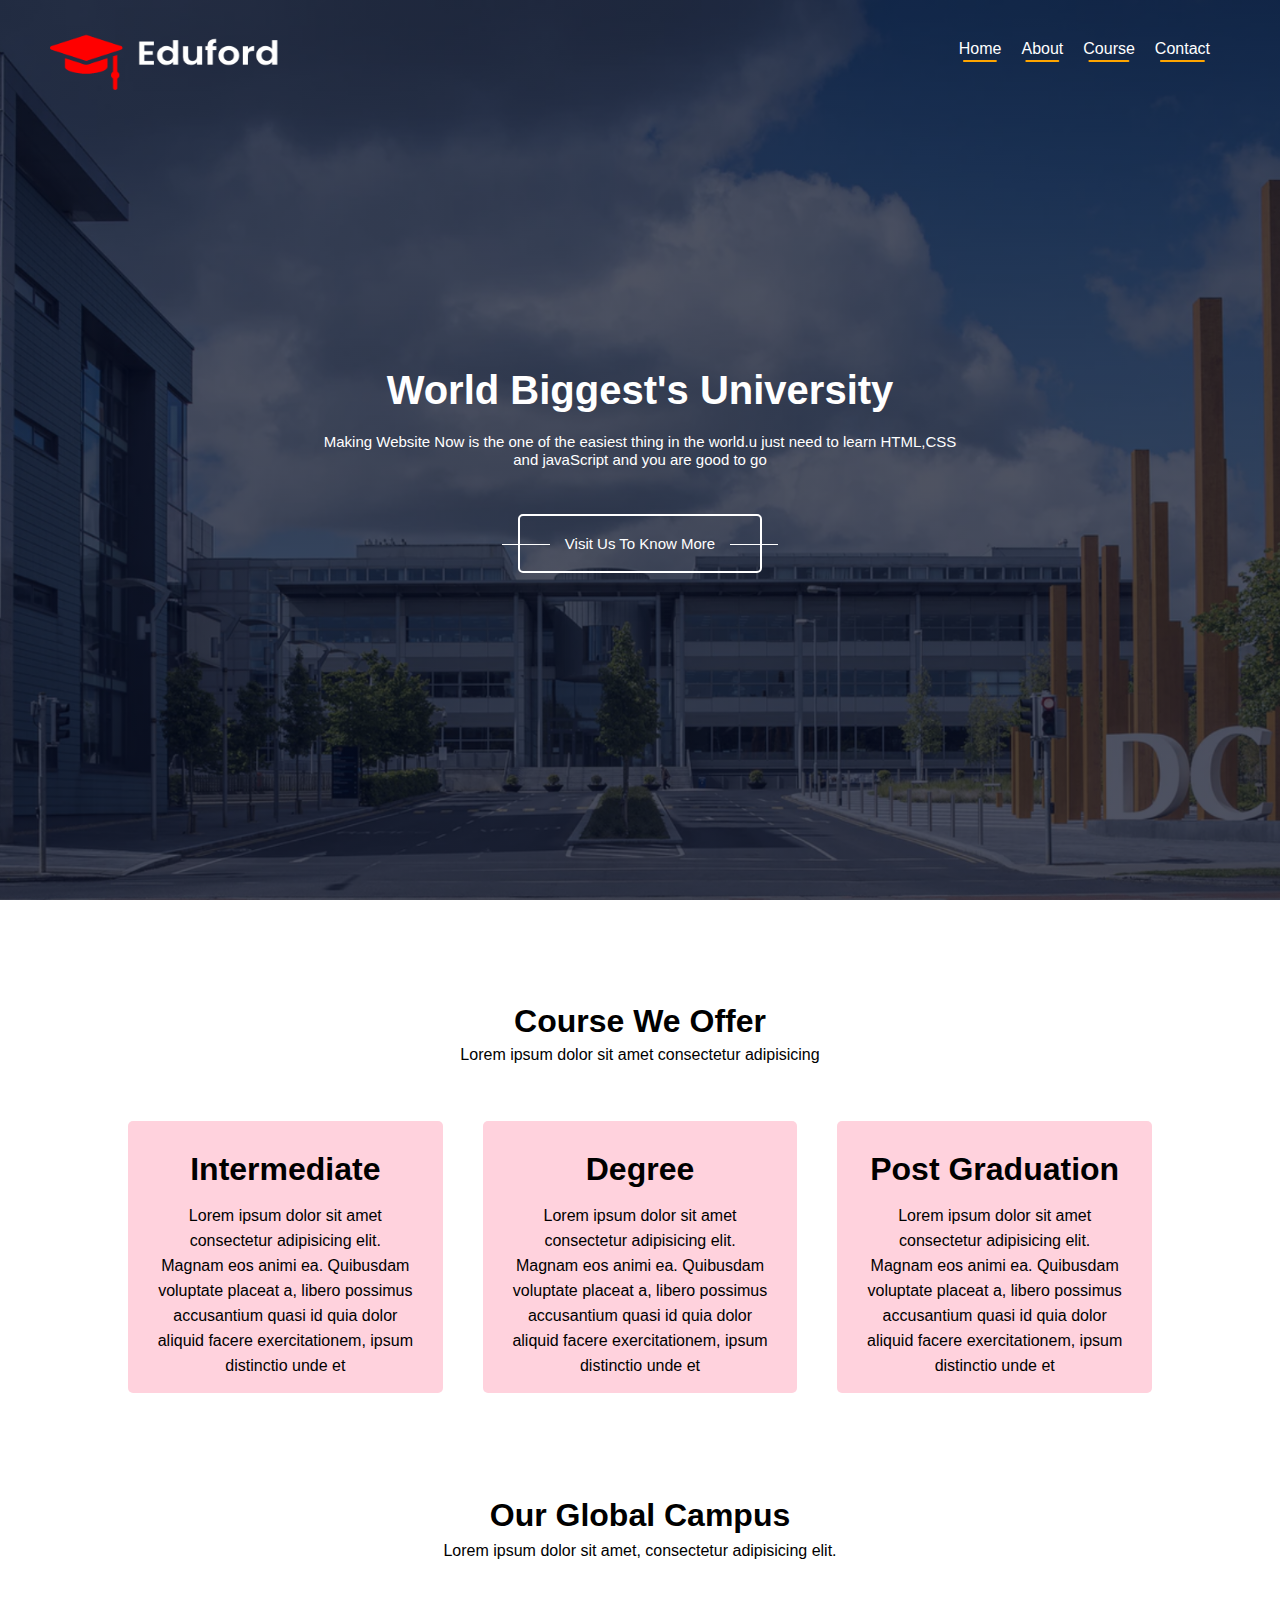
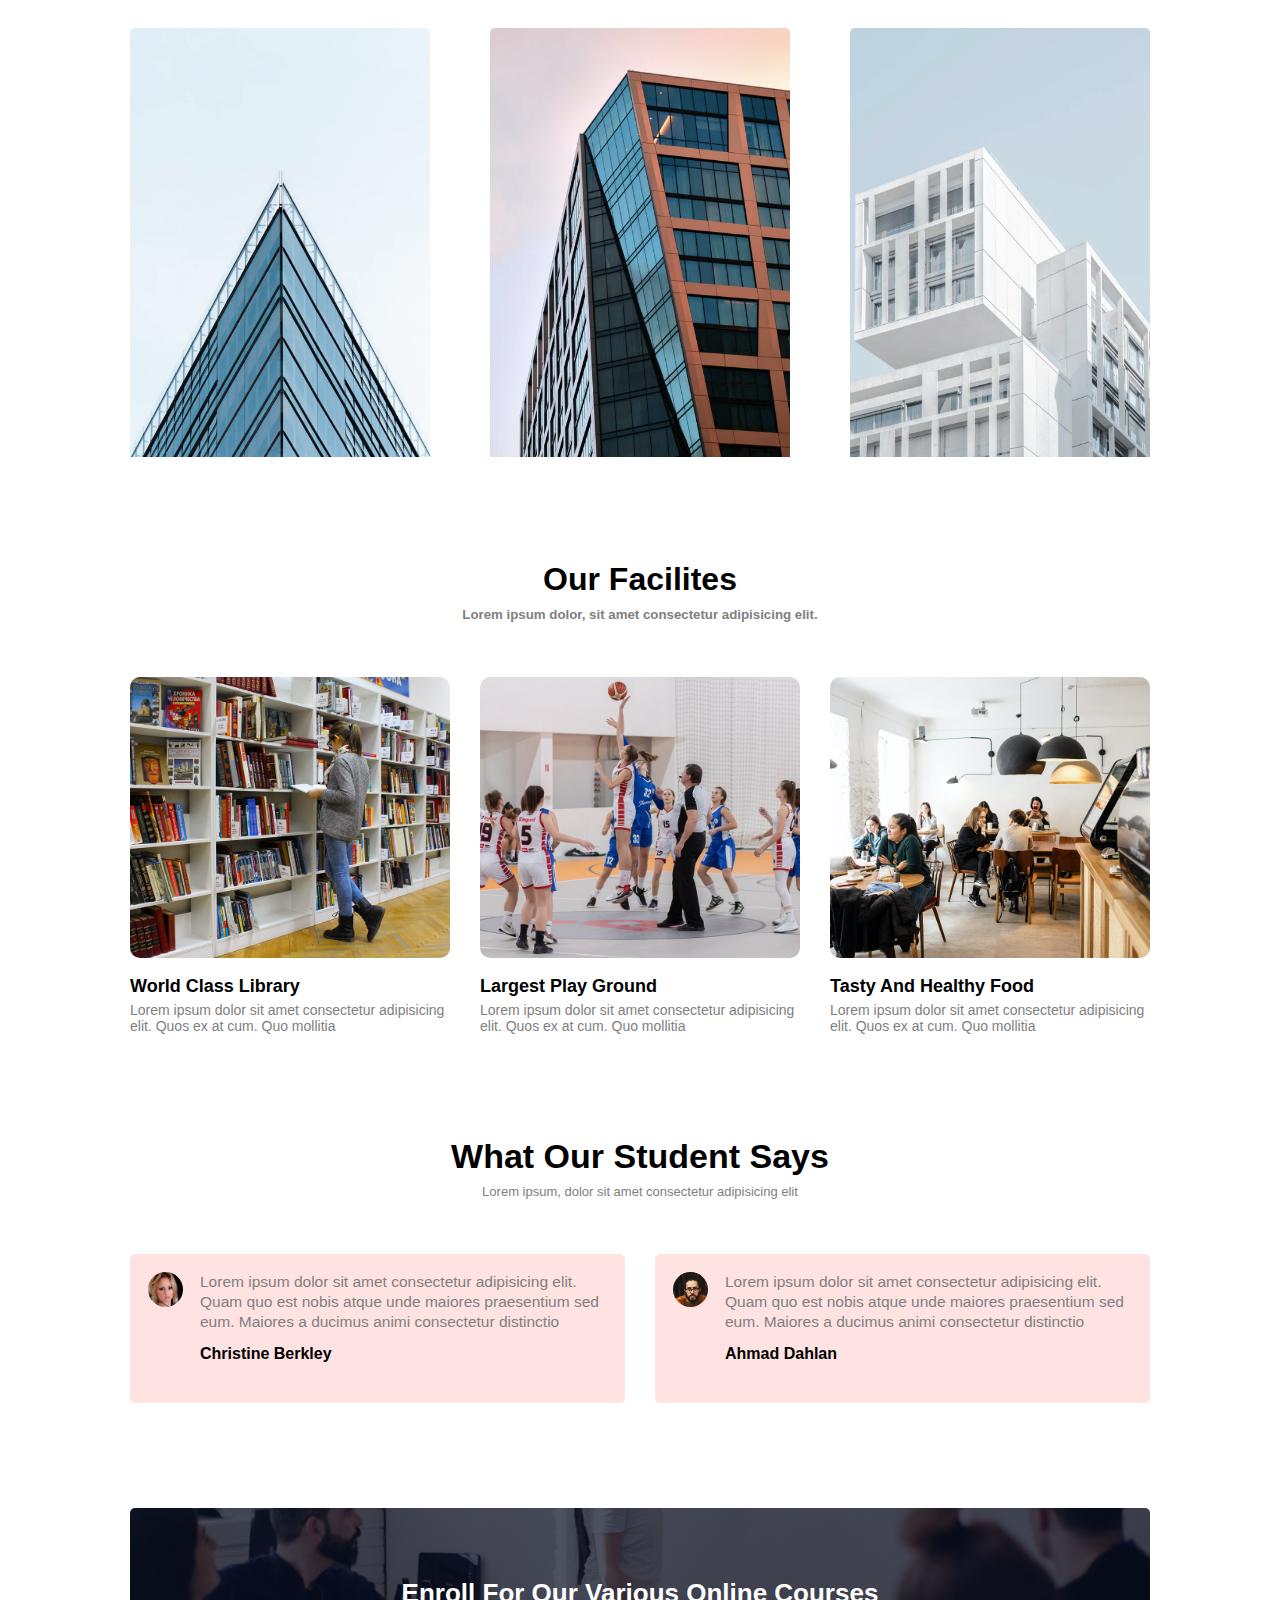
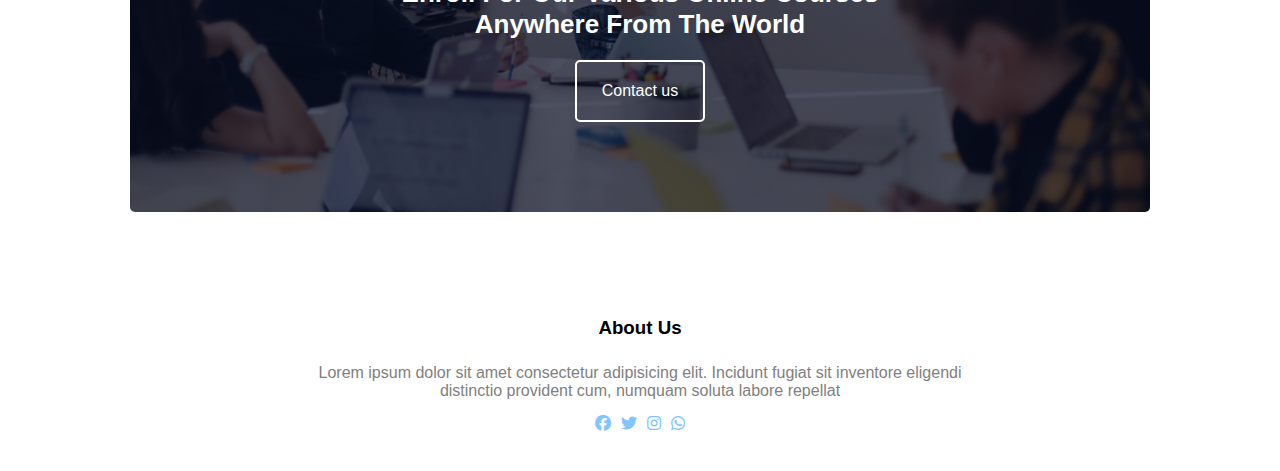
<file: index.html>
<!DOCTYPE html>
<html lang="en">

<head>
    <meta charset="UTF-8">
    <meta name="viewport" content="width=2, initial-scale=1.0">
    <title>Document</title>
    <link rel="stylesheet" href="style.css">
    <link rel="stylesheet" href="https://cdnjs.cloudflare.com/ajax/libs/font-awesome/6.7.2/css/all.min.css" integrity="sha512-Evv84Mr4kqVGRNSgIGL/F/aIDqQb7xQ2vcrdIwxfjThSH8CSR7PBEakCr51Ck+w+/U6swU2Im1vVX0SVk9ABhg==" crossorigin="anonymous" referrerpolicy="no-referrer" />
</head>

<body>
    <div id="home" class="container">
        <div class="navbar-container">
            <div class="logo"><img src="eduford_img/logo.png"></div>
            <div class="navbar">
                <ul>
                    <li><a href="#home">Home</a></li>
                    <li><a href="#about">About</a></li>
                    <li><a href="#course">Course</a></li>
                    <li><a href="#contact">Contact</a></li>
                </ul>
            </div>
            <div class="navbar-hp">
                <ul>
                    <li><a href="#home">Home</a><i class="fa-solid fa-xmark"></i></li>
                    <li><a href="#about">About</a></li>
                    <li><a href="#course">Course</a></li>
                    <li><a href="#contact">Contact</a></li>
                </ul>
            </div>
            <button onclick="navToggle()" class="nav-toggle">
                <i class="fas fa-bars"></i>
            </button>
        </div>
        <div class="main-text">
            <h1>World Biggest's University</h1>
            <h5>Making Website Now is the one of the easiest thing in the world.u just need to learn HTML,CSS and
                javaScript and you are good to go</h5>
            <button>Visit Us To Know More</button>
        </div>
    </div>
    <div id="course" class="course">
        <div class="course-text">
            <h1>Course We Offer</h1>
            <p>Lorem ipsum dolor sit amet consectetur adipisicing </p>
        </div>
        <div class="course-card">
            <div class="course-card-in">
                <h1>Intermediate</h1>
                <p>Lorem ipsum dolor sit amet consectetur adipisicing elit. Magnam eos animi ea. Quibusdam voluptate
                    placeat a, libero possimus accusantium quasi id quia dolor aliquid facere exercitationem, ipsum
                    distinctio unde et</p>
            </div>
            <div class="course-card-in">
                <h1>Degree</h1>
                <p>Lorem ipsum dolor sit amet consectetur adipisicing elit. Magnam eos animi ea. Quibusdam voluptate
                    placeat a, libero possimus accusantium quasi id quia dolor aliquid facere exercitationem, ipsum
                    distinctio unde et</p>
            </div>
            <div class="course-card-in">
                <h1>Post Graduation</h1>
                <p>Lorem ipsum dolor sit amet consectetur adipisicing elit. Magnam eos animi ea. Quibusdam voluptate
                    placeat a, libero possimus accusantium quasi id quia dolor aliquid facere exercitationem, ipsum
                    distinctio unde et</p>
            </div>
        </div>
    </div>
    <div class="global-campus">
        <div class="global-campus-text">
            <h1>Our Global Campus</h1>
            <p>Lorem ipsum dolor sit amet, consectetur adipisicing elit. </p>
        </div>
        <div class="campus-image">
            <div class="global-campus-image">
                <img src="eduford_img/london.png">
                <div class="layer">
                    <p>London</p>
                </div>
            </div>
            <div class="global-campus-image">
                <img src="eduford_img/newyork.png">
                <div class="layer">
                    <p>New York</p>
                </div>
            </div>
            <div class="global-campus-image">
                <img src="eduford_img/washington.png">
                <div class="layer">
                    <p>Washington</p>
                </div>
            </div>
        </div>
    </div>
    <div class="facilities">
        <div class="facilities-text">
            <h1>Our Facilites</h1>
            <h5>Lorem ipsum dolor, sit amet consectetur adipisicing elit. </h5>
        </div>
        <div class="facilities-main">
            <div class="facilities-main-category">
                <img src="eduford_img/library.png">
                <h2>World Class Library</h5>
                    <p>Lorem ipsum dolor sit amet consectetur adipisicing elit. Quos ex at cum. Quo mollitia</p>
            </div>
            <div class="facilities-main-category">
                <img src="eduford_img/basketball.png">
                <h2>Largest Play Ground</h5>
                    <p>Lorem ipsum dolor sit amet consectetur adipisicing elit. Quos ex at cum. Quo mollitia</p>
            </div>
            <div class="facilities-main-category">
                <img src="eduford_img/cafeteria.png">
                <h2>Tasty And Healthy Food</h3>
                    <p>Lorem ipsum dolor sit amet consectetur adipisicing elit. Quos ex at cum. Quo mollitia</p>
            </div>
        </div>
    </div>
    <div class="student-say">
        <div class="student-say-text">
            <h1>What Our Student Says</h1>
            <p>Lorem ipsum, dolor sit amet consectetur adipisicing elit</p>
        </div>
        <div class="student-say-main">
            <div class="student-says">
                <img src="eduford_img/user1.jpg" width="35px" height="35px">
                <div class="student-says-text">
                    <p>Lorem ipsum dolor sit amet consectetur adipisicing elit. Quam quo est nobis atque unde maiores
                        praesentium sed eum. Maiores a ducimus animi consectetur distinctio</p>
                    <h4>Christine Berkley</h4>
                </div>
            </div>
            <div class="student-says">
                <img src="eduford_img/user2.jpg" width="35px" height="35px">
                <div class="student-says-text">
                    <p>Lorem ipsum dolor sit amet consectetur adipisicing elit. Quam quo est nobis atque unde maiores
                        praesentium sed eum. Maiores a ducimus animi consectetur distinctio</p>
                    <h4>Ahmad Dahlan</h4>
                </div>
            </div>
        </div>
    </div>
    <div id="contact" class="contact">
        <h1>enroll for our various online courses</h1>
        <h1>anywhere from the world</h1>
        <button>Contact us</button>
    </div>
    <div id="about" class="about">
        <h3>About Us</h3>
        <p>Lorem ipsum dolor sit amet consectetur adipisicing elit. Incidunt fugiat sit inventore eligendi distinctio provident cum, numquam soluta labore repellat</p>
        <div class="about-sosmed">
            <i class="fa-brands fa-facebook"></i>
            <i class="fa-brands fa-twitter"></i>
            <i class="fa-brands fa-instagram"></i>
            <i class="fa-brands fa-whatsapp"></i>
        </div>
    </div>


    <script>
        let navbarHp = document.querySelector(".navbar-hp");
        let navbarBack = document.querySelector(".fa-xmark");


        navbarBack.addEventListener("click", () => {
            navbarHp.style.right = "-300px"
        });

        function navToggle() {
            navbarHp.style.right = "0px"
            console.log("true");
            
        }


    </script>
</body>

</html>
</file>
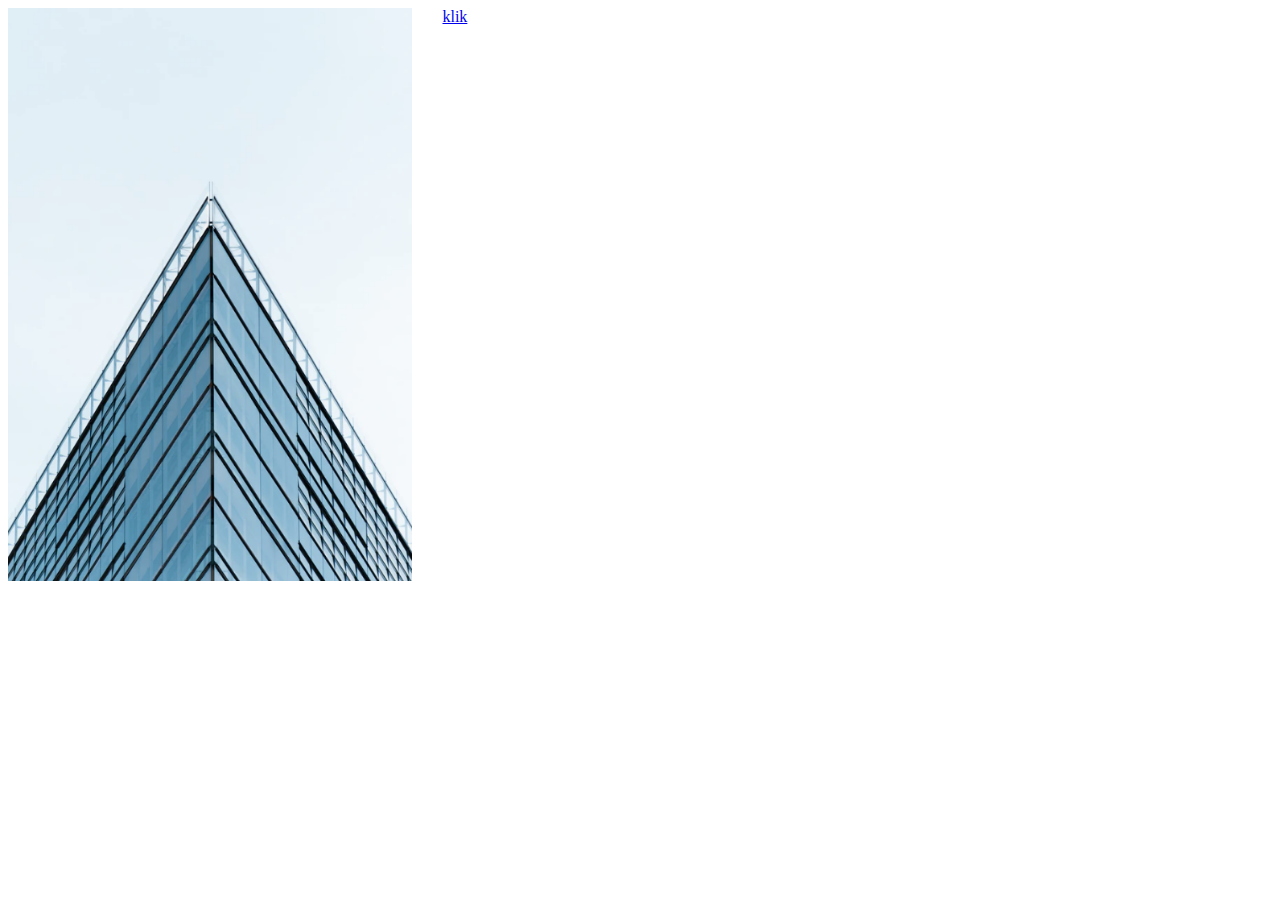
<file: try.html>
<!DOCTYPE html>
<html lang="en">

<head>
    <meta charset="UTF-8">
    <meta name="viewport" content="width=device-width, initial-scale=1.0">
    <title>Document</title>
    <style>
        .layer {
            width: 100%;
            height: 100%;
            position: absolute;
            left: 0;
            top: 0;
            transition: 2s background-color;
            font-size: 20px;
        }
        .layer h3 {
            position: absolute;
            bottom: 0;
            transition: .3s;
            left: 50%;
            transform: translate(-50%, -50%);
            opacity: 0;
        }
        .layer:hover h3 {
            opacity: 1;
            bottom: 70%;
        }
        .layer:hover {
            background-color: rgba(226,0,0,.7);
        }
        .campus-col {
            position: relative;
            flex-basis: 32%;
            overflow: hidden;
            width: 33%;
        }
        .campus-col img {
            width: 100%;
        }
        body {
            display: flex;
            gap: 30px;
        }
    </style>
</head>

<body>
    <div class="campus-col">
        <img class="" src="eduford_img/london.png">
        <div class="layer">
            <h3>London</h3>
        </div>
    </div>
    <a href="index.html" target="_blank" id="demo">klik</a>

    <script>
        let demo = document.getElementById("demo");

        demo.addEventListener("click", (e) => {
            // e.preventDefault();
        })


    </script>

</body>

</html>
</file>
<file: style.css>
* {
    margin: 0;
    padding: 0;
    font-family: "Poppins", sans-serif;
    box-sizing: border-box;
}

.container {
    width: 100%;
    min-height: 100vh;
    background: linear-gradient(rgba(4, 9, 30, 0.7), rgba(4, 9, 30, 0.7)), url('eduford_img/banner.png');
    background-size: cover;
    background-position: center;
    padding: 30px;
    position: relative;
}

.nav-toggle {
    display: none;
}

@media screen and (max-width: 600px) {
    .navbar {
        display: none;
    }

    .nav-toggle {
        margin-top: -22px;
        display: block;
    }

    .course-card .course-card-in {
        width: 100% !important;
    }

    .course-card {
        flex-direction: column;
    }

    .container {
        overflow: hidden;
    }

    .navbar-hp {
        display: block !important;
        position: absolute;
        width: 50%;
        transition: .8s;
        margin-top: -30px;
        background: #fff;
        z-index: 1;
        border-radius: 10px;
        height: 100vh;
        right: -300px;
        -webkit-border-radius: 10px;
        -moz-border-radius: 10px;
        -ms-border-radius: 10px;
        -o-border-radius: 10px;
        -webkit-transition: .8s;
        -moz-transition: .8s;
        -ms-transition: .8s;
        -o-transition: .8s;
    }

    .navbar-hp ul li a {
        text-decoration: none;
        color: #333;
        list-style-type: none;
        position: relative;
        padding: 15px;
    }

    .navbar-hp ul li {
        width: 100%;
    }

    .navbar-hp ul li {
        display: flex;
        flex-direction: column;
        gap: 10px;
    }

    .navbar-hp ul li:first-child {
        display: flex;
        position: relative;
        justify-content: space-between;
        width: 100%;
        flex-direction: row;
        border-radius: 10px 0 0 0;
        -webkit-border-radius: 10px 0 0 0;
        -moz-border-radius: 10px 0 0 0;
        -ms-border-radius: 10px 0 0 0;
        -o-border-radius: 10px 0 0 0;
    }

    .navbar-hp ul li:first-child a {
        width: 80%;
    }

    .navbar-hp ul li:first-child:hover a {
        background: #c3c3c3;
    }

    .navbar-hp ul li:first-child i:hover {
        animation: puter .3s linear forwards;
        -webkit-animation: puter .3s linear forwards;
    }

    .navbar-hp ul li:first-child i {
        padding: 7px 9px;
        cursor: pointer;
        background: #c3c3c3;
        border-radius: 50%;
        right: 15px;
        position: absolute;
        top: 12px;
        -webkit-border-radius: 50%;
        -moz-border-radius: 50%;
        -ms-border-radius: 50%;
        -o-border-radius: 50%;
    }

    @keyframes puter {
        0% {
            transform: rotate(0deg);
            -webkit-transform: rotate(0deg);
            -moz-transform: rotate(0deg);
            -ms-transform: rotate(0deg);
            -o-transform: rotate(0deg);
        }

        50% {
            transform: rotate(90deg);
            -webkit-transform: rotate(90deg);
            -moz-transform: rotate(90deg);
            -ms-transform: rotate(90deg);
            -o-transform: rotate(90deg);
        }

        100% {
            transform: rotate(180deg);
            -webkit-transform: rotate(180deg);
            -moz-transform: rotate(180deg);
            -ms-transform: rotate(180deg);
            -o-transform: rotate(180deg);
        }
    }

    .navbar-hp ul li:hover:not(.navbar-hp ul li:first-child) {
        background: rgb(197, 197, 197);
    }
}

.navbar-hp {
    display: none;
}

.nav-toggle {
    font-size: 1.5rem;
    color: hsl(205, 78%, 60%);
    background: transparent;
    border-color: transparent;
    transition: all 0.3s linear;
    cursor: pointer;
    -webkit-transition: all 0.3s linear;
    -moz-transition: all 0.3s linear;
    -ms-transition: all 0.3s linear;
    -o-transition: all 0.3s linear;
}

.nav-toggle:hover {
    color: hsl(205, 78%, 60%);
    transform: rotate(90deg);
}

.navbar-container {
    display: flex;
    justify-content: space-between;
}

.navbar-container .logo img {
    width: 230px;
    height: 60px;
    margin: 0 20px;
}

.navbar-container .navbar ul {
    display: flex;
    gap: 20px;
    margin: 10px 40px;
}

ul li {
    list-style-type: none;
}

.navbar-container .navbar ul li a {
    text-decoration: none;
    color: #fff;
    list-style-type: none;
    position: relative;
}

.navbar ul li a::after {
    content: "";
    background: orange;
    width: 80%;
    height: 2px;
    position: absolute;
    bottom: -5px;
    left: 50%;
    transform: translate(-50%, 0);
    border-radius: 4px;
    -webkit-border-radius: 4px;
    -moz-border-radius: 4px;
    -ms-border-radius: 4px;
    -o-border-radius: 4px;
    -webkit-transform: translate(-50%, 0);
    -moz-transform: translate(-50%, 0);
    -ms-transform: translate(-50%, 0);
    -o-transform: translate(-50%, 0);
}

.container .main-text {
    color: #fff;
    text-align: center;
    position: absolute;
    top: 52%;
    left: 50%;
    transform: translate(-50%, -50%);
    -webkit-transform: translate(-50%, -50%);
    -moz-transform: translate(-50%, -50%);
    -ms-transform: translate(-50%, -50%);
    -o-transform: translate(-50%, -50%);
}

.main-text h1 {
    font-weight: 700;
    margin: 5px;
    font-size: 40px;
}

.main-text h5 {
    font-size: 15px;
    font-weight: 500;
    margin: 20px 0 25px;
    line-height: 18px;
}

.main-text button {
    font-size: 15px;
    cursor: pointer;
    padding: 19px 45px;
    border: 2px solid #fff;
    outline: none;
    border-radius: 5px;
    background: transparent;
    color: #fff;
    -webkit-border-radius: 5px;
    -moz-border-radius: 5px;
    -ms-border-radius: 5px;
    -o-border-radius: 5px;
    position: relative;
    margin-top: 20px;
    transition: .5s border, .5s background;
    -webkit-transition: .5s border, .5s background;
    -moz-transition: .5s border, .5s background;
    -ms-transition: .5s border, .5s background;
    -o-transition: .5s border, .5s background;
}

.main-text button:hover {
    border: 2px solid #858585;
    background: orange;
}

.main-text button::after {
    content: "";
    position: absolute;
    width: 20%;
    background: #fff;
    height: 1px;
    top: 50%;
    right: -18px;
}

.main-text button::before {
    content: "";
    position: absolute;
    width: 20%;
    background: #fff;
    height: 1px;
    top: 50%;
    left: -18px;
}

.course {
    text-align: center;
    position: relative;
    margin: 105px 0 50px;
}

.course-text {
    margin: 0 0 50px;
    line-height: 33px;
}

.course .course-card {
    width: 80%;
    display: flex;
    justify-content: center;
    align-items: center;
    gap: 40px;
    margin: auto;
}

.course-card .course-card-in {
    width: 33%;
    display: flex;
    flex-direction: column;
    padding: 15px;
    border-radius: 5px;
    background: rgb(255, 210, 221);
    -webkit-border-radius: 5px;
    -moz-border-radius: 5px;
    -ms-border-radius: 5px;
    -o-border-radius: 5px;
    transition: .2s box-shadow;
    -webkit-transition: .2s box-shadow;
    -moz-transition: .2s box-shadow;
    -ms-transition: .2s box-shadow;
    -o-transition: .2s box-shadow;
}

.course-card-in p {
    line-height: 25px;
    width: 90%;
    text-align: center;
    margin: auto;
    font-size: 16px;
}

.course-card-in h1 {
    margin: 15px 0 15px;
}

.course-card-in:hover {
    box-shadow: 2px 10px 10px 5px rgba(0, 0, 0, .3);
}

.global-campus {
    margin: 105px 130px 40px;
}

.global-campus-text {
    text-align: center;
    line-height: 35px;
    margin-bottom: 60px;
}

.campus-image {
    width: 100%;
    display: flex;
    gap: 60px;
}

.global-campus-image {
    position: relative;
    overflow: hidden;
    width: 33%;
}
@media screen and (max-width: 600px) {
    .global-campus-text {
        line-height: 28px;
        width: 150%;
        margin-left: -45px;
    }
    .global-campus-image {
        width: 150%;
    }
    .campus-image {
        justify-content: center;
        align-items: center;
        flex-direction: column;
        margin: auto;
    }
    .layer p {
        font-size: 40px;
    }
    .facilities-text {
        line-height: 30px !important;
        width: 300px;
        margin-left: -65px;
    }
    .facilities-main-category {
        width: 160%;
    }
    .facilities-main {
        flex-direction: column;
        justify-content: center;
        align-items: center;
        margin-left: 0px;
        margin-right: 0px;
    }
    .student-says {
        width: 200% !important;  
    }
    .student-say-main {
        flex-direction: column;
        margin-left: -80px;
    }
    .student-say-text {
        width: 350px;
        text-align: center;
        margin: auto;
        margin-left: -85px;
        line-height: 30px !important;
    }
}
.global-campus-image img {
    width: 100%;
    height: 110%;
    background-size: cover;
    background-position: center;
    border-radius: 5px;
    -webkit-border-radius: 5px;
    -moz-border-radius: 5px;
    -ms-border-radius: 5px;
    -o-border-radius: 5px;
}

.layer {
    width: 100%;
    height: 100%;
    position: absolute;
    cursor: pointer;
    left: 0;
    border-radius: 3px;
    top: 0;
    transition: .3s background;
    -webkit-transition: .3s background;
    -moz-transition: .3s background;
    -ms-transition: .3s background;
    -o-transition: .3s background;
}

.layer p {
    color: #fff;
    font-weight: 600;
    font-size: 22px;
    position: absolute;
    left: 50%;
    top: 90%;
    transform: translate(-50%, -50%);
    -webkit-transform: translate(-50%, -50%);
    -moz-transform: translate(-50%, -50%);
    -ms-transform: translate(-50%, -50%);
    -o-transform: translate(-50%, -50%);
    opacity: 0;
    transition: .2s;
    -webkit-transition: .2s;
    -moz-transition: .2s;
    -ms-transition: .2s;
    -o-transition: .2s;
}

.layer:hover {
    background: rgba(225, 0, 0, .7);
}

.layer:hover p {
    opacity: 1;
    top: 42%;
}

.facilities {
    margin: 105px 130px 40px;
}

.facilities-text {
    text-align: center;
    display: block;
    line-height: 35px;
    margin-bottom: 45px;
}

.facilities-text h5 {
    color: gray;
}

.facilities-main {
    display: flex;
    gap: 30px;
    width: 100%;
}

.facilities-main-category img {
    width: 100%;
    border-radius: 10px;
    background-size: cover;
    background-position: center;
    -webkit-border-radius: 10px;
    -moz-border-radius: 10px;
    -ms-border-radius: 10px;
    -o-border-radius: 10px;
}

.facilities-main-category h2 {
    font-weight: 700;
    font-size: 18px;
    margin-top: 14px;
    margin-bottom: 5px;
    color: rgb(0, 0, 0);
}

.facilities-main-category p {
    font-weight: 100;
    font-size: 14px;
    color: gray;
}

.student-say {
    margin: 105px 130px 40px;
}

.student-say-text {
    text-align: center;
    line-height: 35px;
    margin-bottom: 45px;
}

.student-say-text h1 {
    font-size: 34px;
}

.student-say-text p {
    font-size: 13px;
    color: gray;
}

.student-say-main {
    width: 100%;
    display: flex;
    gap: 30px;
}

.student-says {
    width: 50%;
    background: rgba(255, 0, 0, 0.114);
    padding: 18px 18px 40px;
    border-radius: 5px;
    display: flex;
    gap: 17px;
    -webkit-border-radius: 5px;
    -moz-border-radius: 5px;
    -ms-border-radius: 5px;
    -o-border-radius: 5px;
}

.student-says img {
    border-radius: 50%;
    -webkit-border-radius: 50%;
    -moz-border-radius: 50%;
    -ms-border-radius: 50%;
    -o-border-radius: 50%;
}

.student-says-text p {
    color: gray;
    font-weight: 300;
    margin-bottom: 13px;
    font-size: 15.5px;
    line-height: 20px;
}
.contact {
    margin: 105px 130px 40px;
    text-align: center;
    padding: 70px 0 90px;
    color: #fff;
    background: linear-gradient(rgba(4, 9, 30, 0.7), rgba(4, 9, 30, 0.7)), url('eduford_img/banner2.jpg');
    background-size: cover;
    background-position: center;
    border-radius: 5px;
    -webkit-border-radius: 5px;
    -moz-border-radius: 5px;
    -ms-border-radius: 5px;
    -o-border-radius: 5px;
}
.contact h1 {
    font-size: 26px;
    text-transform: capitalize;
}
.contact button {
    margin-top: 20px;
    padding: 20px 25px;
    background: transparent;
    border: 2px solid #fff;
    border-radius: 5px;
    outline: none;
    color: #fff;
    font-size: 16px;
    font-weight: 500;
    -webkit-border-radius: 5px;
    -moz-border-radius: 5px;
    -ms-border-radius: 5px;
    -o-border-radius: 5px;
    cursor: pointer;
    transition: .3s;
    -webkit-transition: .3s;
    -moz-transition: .3s;
    -ms-transition: .3s;
    -o-transition: .3s;
}
.contact button:hover {
    background: orange;
}
@media screen and (max-width: 600px) {
    .contact {
        width: 80%;
        display: flex;
        justify-content: center;
        align-items: center;
        flex-direction: column;
        margin: 0px auto;
    }
    .about p {
        width: 350px !important;
        text-align: start;
    }
    .about {
        margin: 105px auto 40px !important;
    }
}
.about {
    margin: 105px 130px 40px;
    text-align: center;
}
.about h3 {
    margin-bottom: 25px;
}
.about p {
    color: gray;
    width: 650px;
    text-align: center;
    margin: auto;
}
.about-sosmed {
    display: flex;
    gap: 10px;
    justify-content: center;
    align-items: center;
    margin-top: 15px;
    color: rgb(129, 196, 255);
}
.about-sosmed .fa-brands {
    cursor: pointer;
}
.about-sosmed .fa-brands:hover {
    color: rgb(67, 166, 253);
}
</file>
